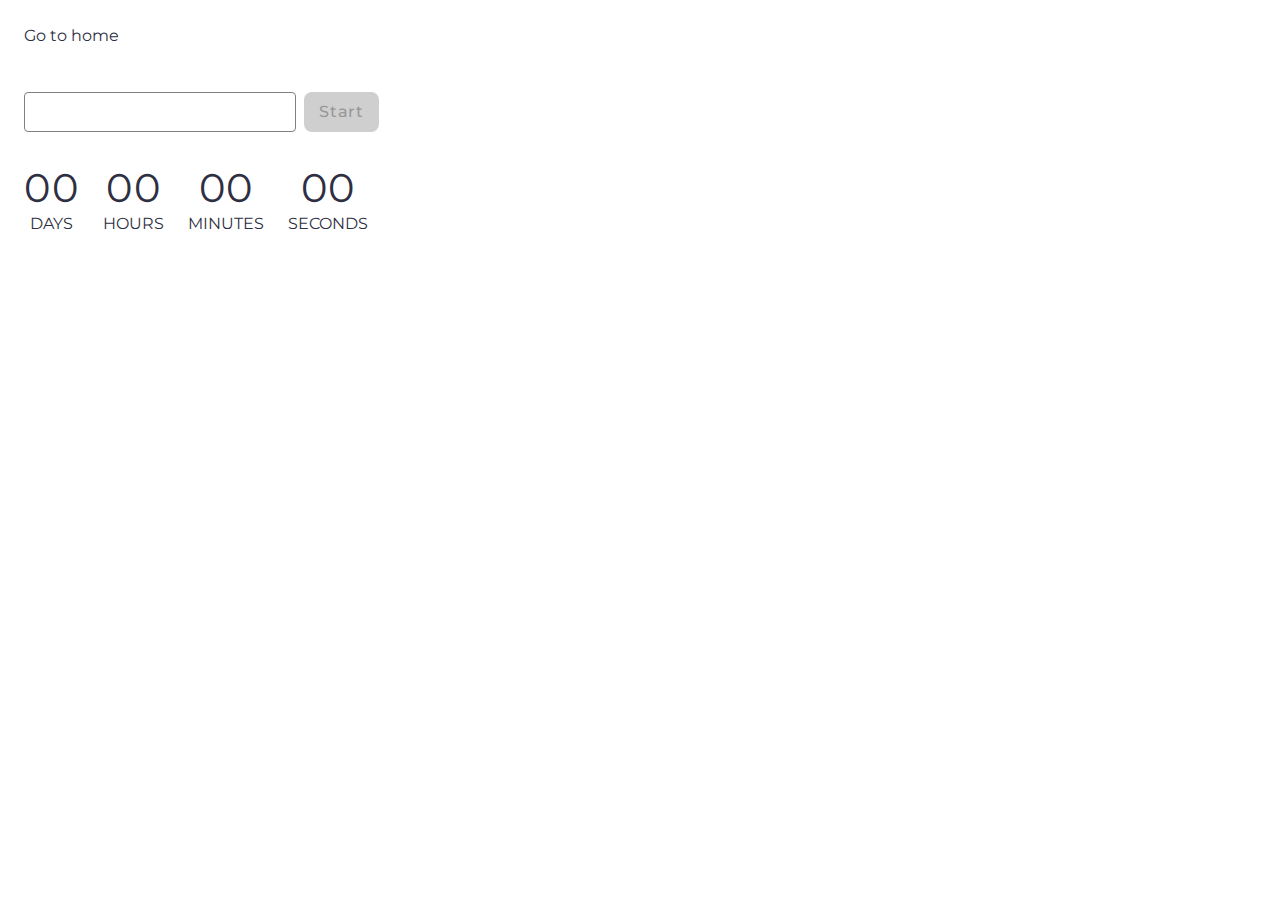
<file: src/1-timer.html>
<!DOCTYPE html>
<html lang="en">
  <head>
    <meta charset="UTF-8" />
    <meta http-equiv="X-UA-Compatible" content="IE=edge" />
    <meta name="viewport" content="width=device-width, initial-scale=1.0" />
    <link rel="preconnect" href="https://fonts.googleapis.com" />
    <link rel="preconnect" href="https://fonts.gstatic.com" crossorigin />
    <link
      href="https://fonts.googleapis.com/css2?family=Montserrat:ital,wght@0,100..900;1,100..900&display=swap"
      rel="stylesheet"
    />
    <title>Timer</title>
    <link rel="stylesheet" href="css/1-timer.css" />
  </head>
  <body>
    <a href="./index.html">Go to home</a>
    <section class="main-section">
      <input type="text" id="datetime-picker" />
      <button type="button" data-start>Start</button>

      <div class="timer">
        <div class="field">
          <span class="value" data-days>00</span>
          <span class="label">Days</span>
        </div>
        <div class="field">
          <span class="value" data-hours>00</span>
          <span class="label">Hours</span>
        </div>
        <div class="field">
          <span class="value" data-minutes>00</span>
          <span class="label">Minutes</span>
        </div>
        <div class="field">
          <span class="value" data-seconds>00</span>
          <span class="label">Seconds</span>
        </div>
      </div>
    </section>
    <script src="./js/1-timer.js" type="module"></script>
  </body>
</html>
</file>
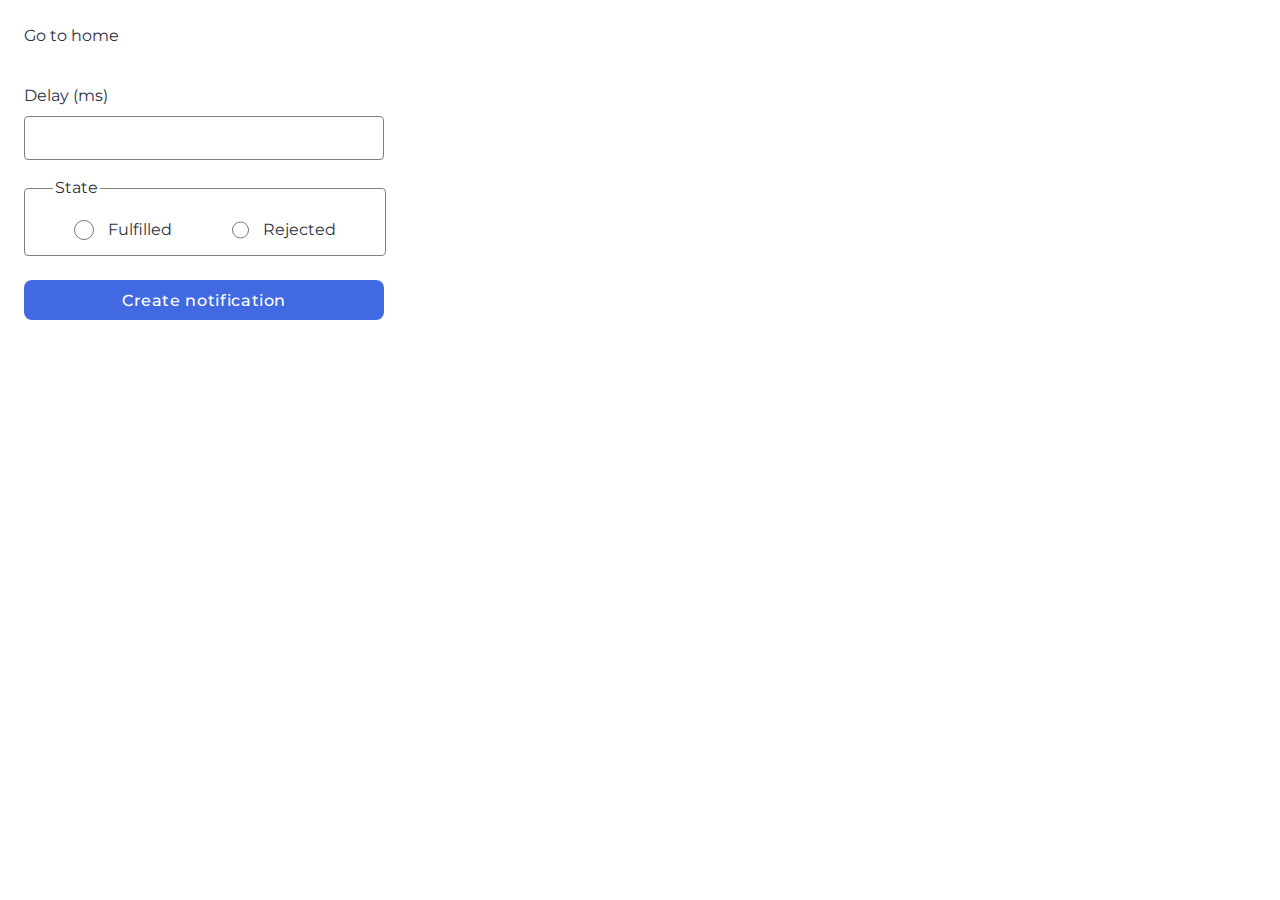
<file: src/2-snackbar.html>
<!DOCTYPE html>
<html lang="en">
  <head>
    <meta charset="UTF-8" />
    <meta http-equiv="X-UA-Compatible" content="IE=edge" />
    <meta name="viewport" content="width=device-width, initial-scale=1.0" />
    <link rel="preconnect" href="https://fonts.googleapis.com" />
    <link rel="preconnect" href="https://fonts.gstatic.com" crossorigin />
    <link
      href="https://fonts.googleapis.com/css2?family=Montserrat:ital,wght@0,100..900;1,100..900&display=swap"
      rel="stylesheet"
    />
    <title>Snackbar</title>
    <link rel="stylesheet" href="css/2-snackbar.css" />
  </head>
  <body>
    <a href="./index.html">Go to home</a>

    <section class="main-section">
      <form class="form">
        <label class="delay">
          Delay (ms)
          <input type="number" name="delay" required />
        </label>

        <fieldset>
          <legend>State</legend>
          <label>
            <input type="radio" name="state" value="fulfilled" required />
            Fulfilled
          </label>
          <label>
            <input type="radio" name="state" value="rejected" required />
            Rejected
          </label>
        </fieldset>

        <button type="submit">Create notification</button>
      </form>
    </section>

    <script src="./js/2-snackbar.js" type="module"></script>
  </body>
</html>
</file>
<file: src/css/1-timer.css>
@import url('./reset.css');

:root {
  font-family: Montserrat, Inter, Avenir, Helvetica, Arial, sans-serif;
  font-size: 16px;
  line-height: 24px;
  font-weight: 400;

  color: #2e2f42;
  background-color: rgba(255, 255, 255, 0.87);

  font-synthesis: none;
  text-rendering: optimizeLegibility;
  -webkit-font-smoothing: antialiased;
  -moz-osx-font-smoothing: grayscale;
  -webkit-text-size-adjust: 100%;

  margin: 16px;
  max-width: 1440px;
}

.main-section {
  margin-top: 36px;
}

input {
  box-sizing: border-box;
  width: 272px;
  height: 40px;
  border: 1px solid #808080;
  border-radius: 4px;
  padding-left: 16px;
  font-family: inherit;
  font-weight: 400;
  font-size: 16px;
  line-height: 1.5;
  letter-spacing: 0.64px;
  margin-right: 4px;
}

input:hover {
  border: 1px solid #000000;
}

button {
  font-family: inherit;
  border: none;
  width: 75px;
  height: 40px;
  border-radius: 8px;
  background-color: #cfcfcf;
  color: #989898;
  font-size: 16px;
  font-weight: 500;
  line-height: 1.5;
  letter-spacing: 0.64px;
  margin-top: 8px;
}

.is-active-btn {
  cursor: pointer;
  color: #ffffff;
  background-color: #4e75ff;
}

.is-active-btn:hover {
  background: #6c8cff;
}

.timer {
  display: flex;
  gap: 24px;
  margin-top: 32px;
}

.field {
  display: flex;
  flex-direction: column;
  align-items: center;
}

.value {
  font-weight: 400;
  font-size: 40px;
  line-height: 1.2;
  letter-spacing: 1.6px;
}

.label {
  font-weight: 400;
  font-size: 16px;
  line-height: 1.5;
  text-transform: uppercase;
}
</file>
<file: src/css/2-snackbar.css>
@import url('./reset.css');

:root {
  font-family: Montserrat, Inter, Avenir, Helvetica, Arial, sans-serif;
  font-size: 16px;
  line-height: 24px;
  font-weight: 400;

  color: #2e2f42;
  background-color: rgba(255, 255, 255, 0.87);

  font-synthesis: none;
  text-rendering: optimizeLegibility;
  -webkit-font-smoothing: antialiased;
  -moz-osx-font-smoothing: grayscale;
  -webkit-text-size-adjust: 100%;

  margin: 16px;
  max-width: 1440px;
  box-sizing: border-box;
}

.form {
  margin-top: 36px;
  width: 360px;
}

.delay {
  display: flex;
  flex-direction: column;
  gap: 8px;
  margin-bottom: 16px;
}

input[type='number'] {
  border: 1px solid #808080;
  border-radius: 4px;
  padding-left: 16px;
  padding-right: 16px;
  height: 40px;
  font-weight: 400;
  font-family: inherit;
  font-size: 16px;
  line-height: 1.5;
  letter-spacing: 0.64px;
  color: #2e2f42;
}

input[type='number']:hover {
  border: 1px solid #000000;
}

fieldset {
  display: flex;
  justify-content: center;
  gap: 54px;
  width: 360px;
  height: 78px;
  padding: 0;
  margin: 0;
  border-radius: 4px;
  border: 1px solid #808080;
  margin-bottom: 24px;
}

fieldset:hover {
  border: 1px solid #000000;
}

fieldset label {
  display: flex;
  gap: 14px;
  width: 104px;
  height: 32px;
  align-items: center;
}

legend {
  margin-left: 28px;
  margin-bottom: 14px;
}

input[type='radio'] {
  width: 20px;
  height: 20px;
  margin: 0;
}

button {
  font-family: inherit;
  border: none;
  cursor: pointer;
  width: 360px;
  height: 40px;
  border-radius: 8px;
  background-color: #4169e1;
  color: #ffffff;
  font-size: 16px;
  font-weight: 500;
  letter-spacing: 0.64px;
}

button:hover {
  background: #6c8cff;
}
</file>
